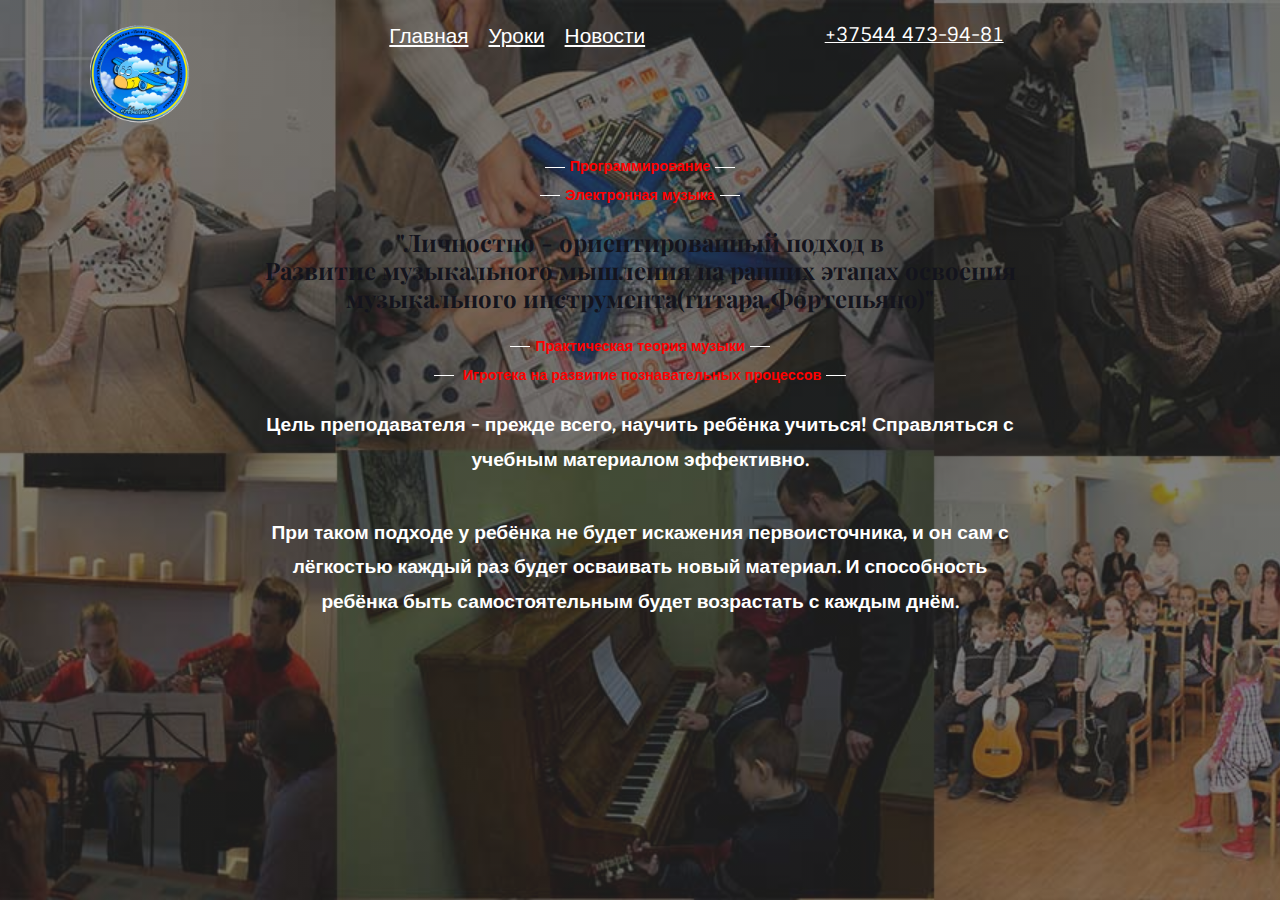
<file: index.html>
<!DOCTYPE html>
<html lang="en">
<head>
	<meta charset="UTF-8">
	<meta property="og:title" content="gitaraMania">
	<meta property="og:image" content="img/logoSite.jpg">
	<meta name="msapplication-TileColor" content="#d7e4e4">
	<meta name="theme-color" content="#ffffff">
	<title>gitaramania</title>
	<link rel="apple-touch-icon" sizes="180x180" href="/apple-touch-icon.png">
	<link rel="icon" type="image/png" sizes="32x32" href="/favicon-32x32.png">
	<link rel="icon" type="image/png" sizes="16x16" href="/favicon-16x16.png">
	<link rel="manifest" href="/site.webmanifest">
	<link rel="mask-icon" href="/safari-pinned-tab.svg" color="#5bbad5">
	
	<link rel="stylesheet" href="https://maxcdn.bootstrapcdn.com/bootstrap/4.0.0-beta.2/css/bootstrap.min.css"
				integrity="sha384-PsH8R72JQ3SOdhVi3uxftmaW6Vc51MKb0q5P2rRUpPvrszuE4W1povHYgTpBfshb" crossorigin="anonymous">
	<link href="https://fonts.googleapis.com/css?family=Playfair+Display:700|Sintony:400,700" rel="stylesheet">
	<link rel="stylesheet" href="css/normolize.css">
	<link rel="stylesheet" href="css/main.css">
	<link rel="stylesheet" href="css/responsive.css">
	
	<!--[if IE]>
	<script src="//html5shiv.googlecode.com/svn/trunk/html5.js"></script>
	<![endif]-->
	<style>
		footer, nav, header, section, aside {
			display: block
		}
	</style>
</head>
<body>
<div class="wrapper">
	<div class="main">
		<div class="main-overlay"></div>
		<header class="header">
			<div class="img">
				<a href="https://codepen.io/andreychernetsky/full/PdKKpp/">
					<img class="pic" src="img/Авиатор.gif" alt="logo"></a>
				
			</div>
			<nav>
				<ul class="menu">
					<li class="menu__item">
						<a href="https://andreychernetsky.github.io/timeClub1387/src/index.html">
							Главная
						</a>
					</li>
					<li class="menu__item">
						<a href="https://andreychernetsky.github.io/mainSiteForMusick/index.html">
							Уроки
						</a>
					</li>
					<li class="menu__item">
						<a href="https://vk.com/id243616286">
							Новости
						</a>
					</li>
				</ul>
			</nav>
			<a class="contact__item" href="tel:375444739481">+37544 473-94-81</a>
			<!--<i class="fa fa-phone-square" aria-hidden="true">-->
			<div class="section">
				<div class="menu-btn">
					<span></span>
				</div>
			</div>
		
		</header>
		<!--<img class="image" src="img/mainFoto.png" alt="maunFoto">-->
		
		<div class="main-text">
			<span class="main-text__span">Программирование</span>
			<span class="main-text__span">Электронная музыка</span>
			<h2 class="main-text__title">"Личностно - ориентированный подход в <br>
				Развитие музыкального мышления на ранних этапах освоения музыкального инструмента(гитара,Фортепьяно)"</h2>
			<span class="main-text__span">Практическая теория музыки</span>
			<span class="main-text__span"> Игротека на развитие познавательных процессов</span>
			<p class="main-text__desc"><strong>Цель преподавателя</strong> - прежде всего, научить ребёнка учиться!
				Справляться
				с учебным
				материалом эффективно.
			</p>
			<p class="main-text__desc">
				При таком подходе у ребёнка не будет искажения первоисточника, и он сам с лёгкостью каждый раз будет осваивать
				новый материал. И способность ребёнка быть самостоятельным будет возрастать с каждым днём.
			</p>
		</div>
	</div>
</div>

<script src="https://code.jquery.com/jquery-3.2.1.slim.min.js"
				integrity="sha384-KJ3o2DKtIkvYIK3UENzmM7KCkRr/rE9/Qpg6aAZGJwFDMVNA/GpGFF93hXpG5KkN"
				crossorigin="anonymous"></script>
<script src="js/main.js"></script>
</body>
</html>
</file>
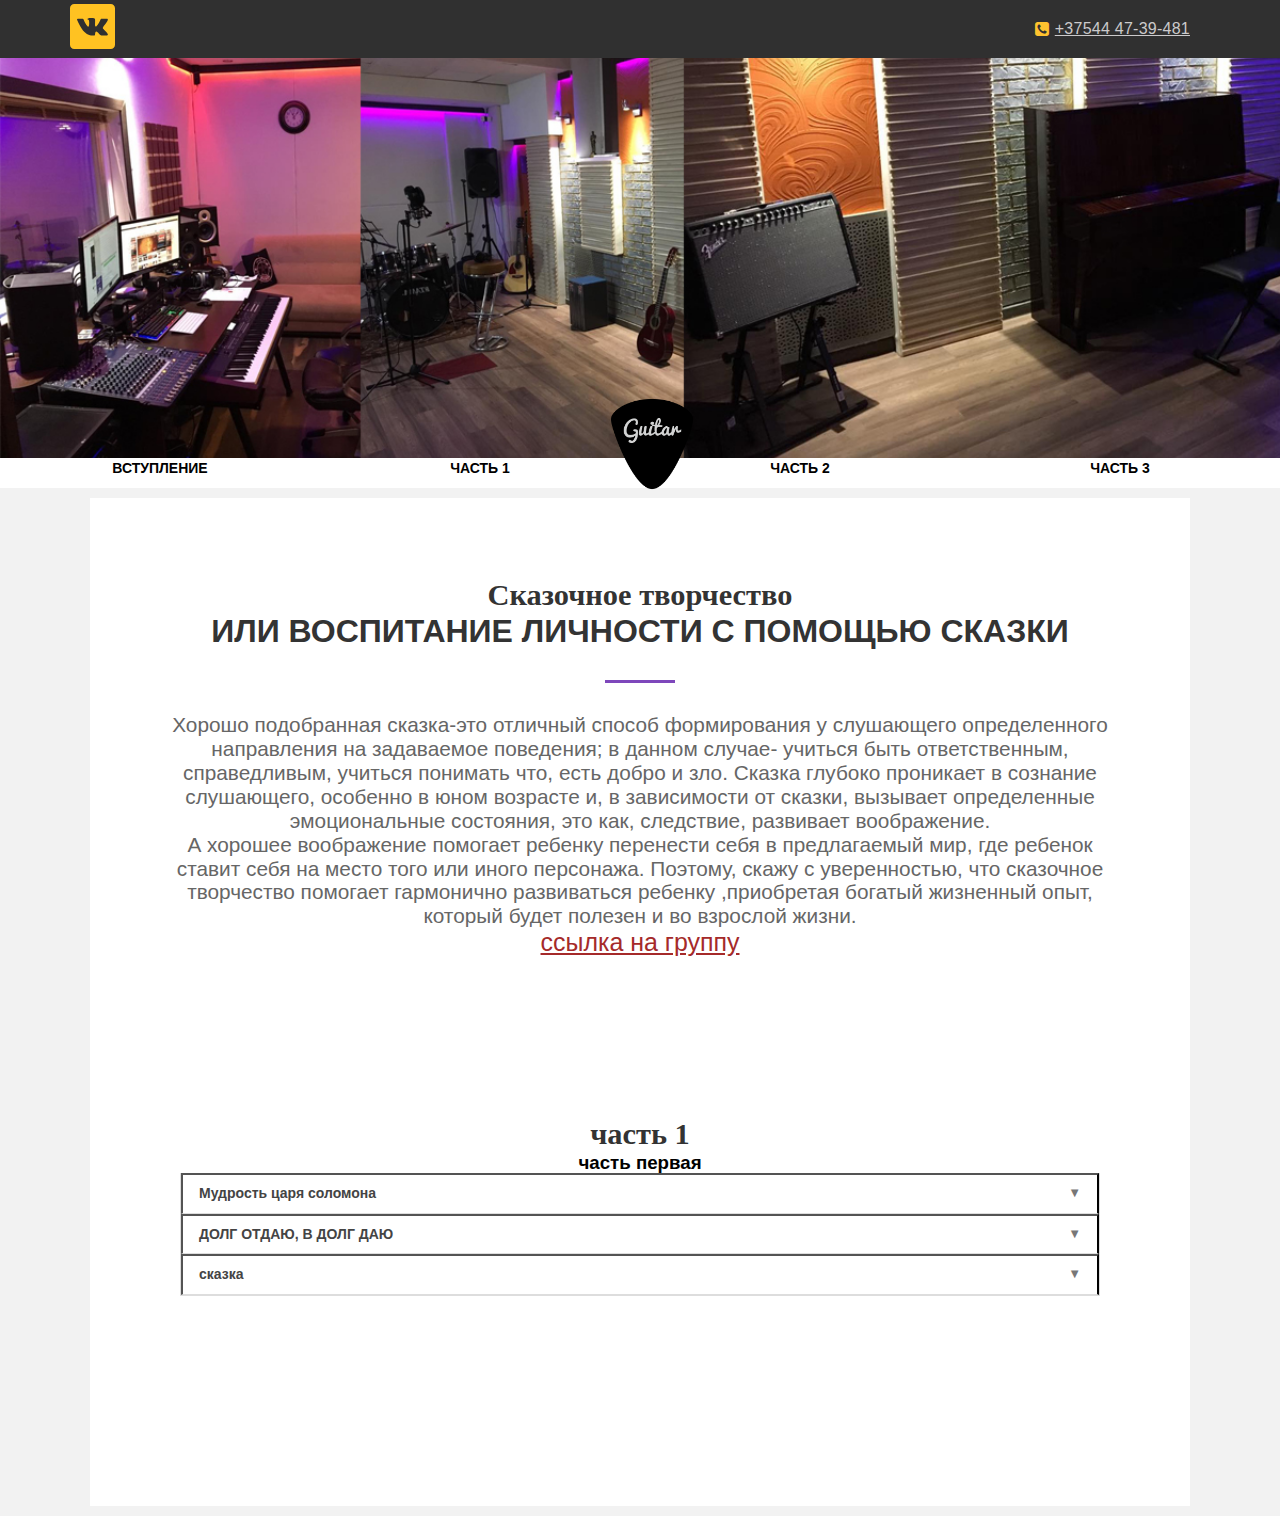
<file: app/index.html>
<!DOCTYPE html>
<html lang="en">
<head>
	<meta charset="UTF-8">
	<meta name="viewport" content="width=device-width, initial-scale=1.0">
	<meta http-equiv="X-UA-Compatible" content="ie=edge">
	<meta name="yandex-verification" content="5e5bbabbf4dec619"/>
	<title>lectures</title>
	<meta property="og:image" content="img/preview.jpg">
	<link rel="icon" type="image/png" href="favicon_16x16.png" sizes="16x16">
	<link rel="icon" type="image/png" href="favicon_32x32.png" sizes="32x32">
	<link rel="icon" type="image/png" href="favicon_96x96.png" sizes="96x96">
	<link rel="stylesheet" href="css/style.min.css">
</head>
<body class="page2">
<!--sprite-->
<svg style="display:none;">
	<symbol id="vk" viewBox="0 0 32 32">
		<g>
			<path
				d="M29 0h-26c-1.65 0-3 1.35-3 3v26c0 1.65 1.35 3 3 3h26c1.65 0 3-1.35 3-3v-26c0-1.65-1.35-3-3-3zM25.919 22.4l-2.925 0.044c0 0-0.631 0.125-1.456-0.444-1.094-0.75-2.125-2.706-2.931-2.45-0.813 0.256-0.788 2.012-0.788 2.012s0.006 0.375-0.181 0.575c-0.2 0.219-0.6 0.262-0.6 0.262h-1.306c0 0-2.888 0.175-5.431-2.475-2.775-2.887-5.225-8.619-5.225-8.619s-0.144-0.375 0.013-0.556c0.175-0.206 0.644-0.219 0.644-0.219l3.131-0.019c0 0 0.294 0.050 0.506 0.206 0.175 0.125 0.269 0.369 0.269 0.369s0.506 1.281 1.175 2.438c1.306 2.256 1.919 2.75 2.362 2.513 0.644-0.35 0.45-3.194 0.45-3.194s0.012-1.031-0.325-1.488c-0.262-0.356-0.756-0.463-0.969-0.488-0.175-0.025 0.113-0.431 0.488-0.619 0.563-0.275 1.556-0.294 2.731-0.281 0.913 0.006 1.181 0.069 1.538 0.15 1.081 0.262 0.712 1.269 0.712 3.681 0 0.775-0.137 1.863 0.419 2.219 0.238 0.156 0.825 0.025 2.294-2.469 0.694-1.181 1.219-2.569 1.219-2.569s0.113-0.25 0.288-0.356c0.181-0.106 0.425-0.075 0.425-0.075l3.294-0.019c0 0 0.988-0.119 1.15 0.331 0.169 0.469-0.369 1.563-1.712 3.356-2.206 2.944-2.456 2.669-0.619 4.369 1.75 1.625 2.113 2.419 2.175 2.519 0.712 1.2-0.813 1.294-0.813 1.294z"></path>
		</g>
	</symbol>
</svg>
<div class="wrapper">
	<a class="topButton" title="Наверх">&uarr;в</a>
	
	<header class="main-header">
		
		<div class="main-header__top">
			<div class="container">
				<div class="main-header__contacts">
					<a href="https://vk.com/id459488160" class="social" target="_blank">
						<svg class="social__icon-vk">
							<use xlink:href="#vk"></use>
						</svg>
					</a>
					<a class="main-header__phone" href="tel:375444739481">
						+37544 47-39-481
					</a>
					
					<!--<a class="advice-btn" data-fancybox data-src="#modal" href="javascript:;">Консультация</a>-->
				</div>
			</div>
		</div>
		<div class="main-header__image">
			<!--<img class="main-header__picture" width="100%" src="img/dekstop.jpg" alt="">-->
		</div>
		<div class="main-header__content">
			<div class="logo">
				<a href="https://andreychernetsky.github.io/siteVizitka/app/index.html" class="logo__link">
					<img class="logo__picture" src="img/logo/guitar-pick-logo.png" alt="logo">
				</a>
			</div>
			<nav class="main-menu" id="navMenu">
				<ul class="main-menu__list">
					<li class="main-menu__item">
						<a href="#head0" class="main-menu__link">вступление</a>
					</li>
					<li class="main-menu__item">
						<a href="#head1" class="main-menu__link ">часть 1</a>
					</li>
					<li class="main-menu__item">
						<a href="#head2" class="main-menu__link main-menu__item--third">часть 2</a>
					</li>
					<li class="main-menu__item">
						<a href="#head3" class="main-menu__link">часть 3</a>
					</li>
				</ul>
			</nav>
			<div class="menu-btn" id="btn">
				<span class="menu-btn__span"></span>
			</div>
		</div>
	</header>
	<main class="main">
		<section class="guitar" id="head0">
			<div class="section">
				<div class="container">
					<div class="section__header">
						<h3 class="section__suptitle">Cказочное творчество </h3>
						<h2 class="section__title">или воспитание личности с помощью сказки</h2>
						<p class="section__text">
							
							
							Хорошо подобранная сказка-это отличный способ формирования у слушающего определенного направления на задаваемое поведения; в данном случае- учиться быть
							ответственным, справедливым, учиться понимать что, есть добро и зло. Сказка глубоко проникает в сознание слушающего, особенно в юном возрасте и, в зависимости от
							сказки, вызывает определенные эмоциональные состояния, это как, следствие, развивает воображение.
						</p>
						<p class="section__text">
							А хорошее воображение помогает ребенку перенести себя в предлагаемый мир, где ребенок ставит себя на место того или иного персонажа. Поэтому, скажу с уверенностью,
							что сказочное творчество помогает гармонично развиваться ребенку ,приобретая богатый жизненный опыт, который будет полезен и во взрослой жизни.
						</p>
						<p class="section__text">
							<a class="section__link" href="https://vk.com/public192478265">ссылка на группу </a>
						</p>
					</div>
				</div>
			</div>
			<div class="game" id="head1">
				<div class="section">
					<div class="container">
						<div class="section__header">
							<h3 class="section__suptitle">часть 1</h3>
							<!--<h2 class="section__title"></h2>-->
							
							<div class="accordion">
								<div class="container">
									<div class="accordion__inner">
										<h3 class="accordion__title">часть первая</h3>
										<div class="accordion__group shadow">
											<div class="accordion__item">
												<button class="accordion__header blue">Мудрость царя соломона</button>
												<div class="accordion__panel">
													<a class="accordion__link" href="https://vk.com/@-192478265-mudrost-carya-solomonapritcha" target="_blank">
														<p class="accordion__descrip">
															притча
														</p>
													</a>
												</div>
											</div>
											<div class="accordion__item">
												<button class="accordion__header blue">
													ДОЛГ ОТДАЮ, В ДОЛГ ДАЮ</button>
												<div class="accordion__panel">
													<a class="accordion__link" href="https://vk.com/@-192478265-dolg-otdau-v-dolg-dau" target="_blank">
														<p class="accordion__descrip">
															Курдская народная сказка
														</p>
													</a>
												</div>
											</div>
											<div class="accordion__item">
												<button class="accordion__header blue">сказка </button>
												<div class="accordion__panel">
													<a class="accordion__link" href="#" target="_blank">
														<p class="accordion__descrip">
															краткое описание урока
														</p>
													</a>
												</div>
											</div>
										</div>
									</div>
								</div>
							</div>
						</div>
					</div>
				</div>
			</div>
			<div class="guitar" id="head3">
			
			</div>
		</section>
	</main>

</div>


<script src="https://ajax.googleapis.com/ajax/libs/jquery/3.4.1/jquery.min.js"></script>
<script src="js/libs.min.js"></script>
<script src="js/main.js"></script>
</body>
</html>
</file>
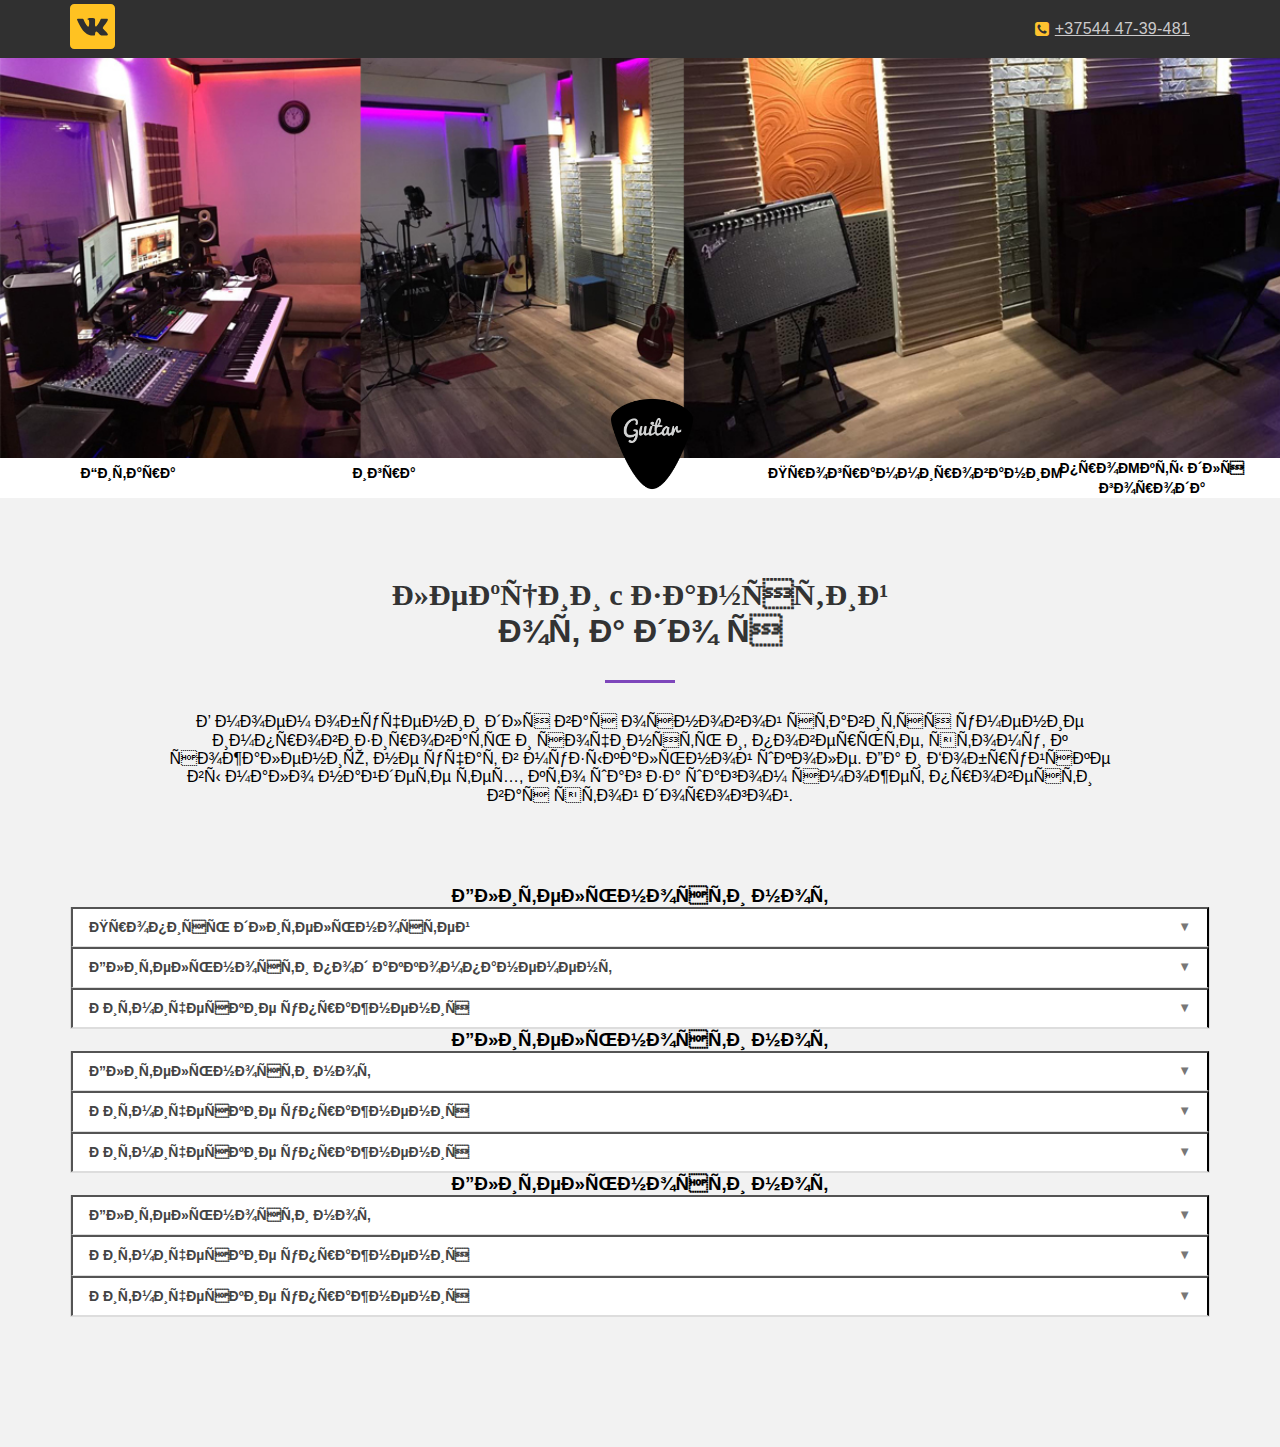
<file: app/2.html>
<!DOCTYPE html>
<html lang="ru>
<head>
	<meta charset="UTF-8">
	<meta name="viewport" content="width=device-width, initial-scale=1.0">
	<meta http-equiv="X-UA-Compatible" content="ie=edge">
	<meta name="yandex-verification" content="5e5bbabbf4dec619"/>
	<title>обучение игре на гитаре в бобруйске</title>
	<meta property="og:image" content="img/preview.jpg">
	<link rel="icon" type="image/png" href="favicon_16x16.png" sizes="16x16">
	<link rel="icon" type="image/png" href="favicon_32x32.png" sizes="32x32">
	<link rel="icon" type="image/png" href="favicon_96x96.png" sizes="96x96">
	<link rel="stylesheet" href="css/style.min.css">
</head>
<body>
<!--sprite-->
<svg style="display:none;">
	<symbol id="vk" viewBox="0 0 32 32">
		<g>
			<path
				d="M29 0h-26c-1.65 0-3 1.35-3 3v26c0 1.65 1.35 3 3 3h26c1.65 0 3-1.35 3-3v-26c0-1.65-1.35-3-3-3zM25.919 22.4l-2.925 0.044c0 0-0.631 0.125-1.456-0.444-1.094-0.75-2.125-2.706-2.931-2.45-0.813 0.256-0.788 2.012-0.788 2.012s0.006 0.375-0.181 0.575c-0.2 0.219-0.6 0.262-0.6 0.262h-1.306c0 0-2.888 0.175-5.431-2.475-2.775-2.887-5.225-8.619-5.225-8.619s-0.144-0.375 0.013-0.556c0.175-0.206 0.644-0.219 0.644-0.219l3.131-0.019c0 0 0.294 0.050 0.506 0.206 0.175 0.125 0.269 0.369 0.269 0.369s0.506 1.281 1.175 2.438c1.306 2.256 1.919 2.75 2.362 2.513 0.644-0.35 0.45-3.194 0.45-3.194s0.012-1.031-0.325-1.488c-0.262-0.356-0.756-0.463-0.969-0.488-0.175-0.025 0.113-0.431 0.488-0.619 0.563-0.275 1.556-0.294 2.731-0.281 0.913 0.006 1.181 0.069 1.538 0.15 1.081 0.262 0.712 1.269 0.712 3.681 0 0.775-0.137 1.863 0.419 2.219 0.238 0.156 0.825 0.025 2.294-2.469 0.694-1.181 1.219-2.569 1.219-2.569s0.113-0.25 0.288-0.356c0.181-0.106 0.425-0.075 0.425-0.075l3.294-0.019c0 0 0.988-0.119 1.15 0.331 0.169 0.469-0.369 1.563-1.712 3.356-2.206 2.944-2.456 2.669-0.619 4.369 1.75 1.625 2.113 2.419 2.175 2.519 0.712 1.2-0.813 1.294-0.813 1.294z"></path>
		</g>
	</symbol>
</svg>
<div class="wrapper">
	<header class="main-header">
		
		<div class="main-header__top">
			<div class="container">
				<div class="main-header__contacts">
					<a href="https://vk.com/id459488160" class="social" target="_blank">
						<svg class="social__icon-vk">
							<use xlink:href="#vk"></use>
						</svg>
					</a>
					<a class="main-header__phone" href="tel:375444739481">
						+37544 47-39-481
					</a>
					
					<!--<a class="advice-btn" data-fancybox data-src="#modal" href="javascript:;">Консультация</a>-->
				</div>
			</div>
		</div>
		<div class="main-header__image">
			<!--<img class="main-header__picture" width="100%" src="img/dekstop.jpg" alt="">-->
		</div>
		<div class="main-header__content">
			<div class="logo">
				<a href="https://vk.com/id459488160" class="logo__link" target="_blank">
					<img class="logo__picture" src="img/logo/guitar-pick-logo.png" alt="logo">
				</a>
			</div>
			<nav class="main-menu main-menu--page2">
				<ul class="main-menu__list">
					<li class="main-menu__item">
						<a href="/gutar.html" class="main-menu__link" target="_blank">Гитара</a>
					</li>
					<li class="main-menu__item">
						<a href="https://vk.com/public189846411" class="main-menu__link" target="_blank">игра</a>
					</li>
					<li class="main-menu__item main-menu__item--third">
						<a href="https://vk.com/club160258457" class="main-menu__link" target="_blank">Программирование</a>
					</li>
					<li class="main-menu__item">
						<a href="https://andreychernetsky.github.io/timeClub1387/src/index.html" class="main-menu__link" target="_blank">проекты для города</a>
					</li>
				</ul>
			</nav>
			<div class="menu-btn">
				<span class="menu-btn__span"></span>
			</div>
			<div id="nav" class="hidden-menu">
				<div class="hidden-menu__logo">
					<a href="https://vk.com/id459488160" class="hidden-menu__link-logo">gitaramania.by</a>
				</div>
				<ul class="hidden-menu__list">
					<li class="hidden-menu__item">
						<a class="hidden-menu__link" href="https://vk.com/club189091276" target="_blank">гитара</a>
					</li>
					<li class="hidden-menu__item">
						<a class="hidden-menu__link" href="https://vk.com/public189846411" target="_blank">игра</a>
					</li>
					<li class="hidden-menu__item">
						<a href="https://vk.com/club160258457" class="hidden-menu__link" target="_blank">программирование</a>
					</li>
					<li class="hidden-menu__item">
						<a href="https://andreychernetsky.github.io/timeClub1387/src/index.html" class="hidden-menu__link" target="_blank">проекты для города</a>
					</li>
				</ul>
			</div>
		</div>
	</header>
	
	<section class="section">
		<div class="container">
			<div class="section__header">
				<h3 class="section__suptitle">лекции c занятий</h3>
				<h2 class="section__title">от а до я</h2>
				<p>
					В моем обучении для вас основой ставится умение импровизировать и сочинять и, поверьте, этому, к сожалению, не учат в музыкальной школе. Да и Бобруйске вы мало найдете тех, кто шаг за шагом сможет провести вас этой дорогой.</p>
			</div>
		</div>
	</section>
	
	<section class="accordion">
		<div class="container">
			<div class="accordion__inner">
				<h3 class="accordion__title">Длительности нот</h3>
				<div class="accordion__group shadow">
					<div class="accordion__item">
						<button class="accordion__header blue">Пропись длительностей</button>
						<div class="accordion__panel">
							<a class="accordion__link" href="https://vk.com/@459488160-propis-dlitelnostei-not">
								<p class="accordion__descrip">
									краткое описание урока
								</p>
							</a>
						</div>
					</div>
					<div class="accordion__item">
					<button class="accordion__header blue">Длительности под аккомпанемент</button>
					<div class="accordion__panel">
						<a class="accordion__link" href="https://vk.com/@-189091276-dlitelnosti-not">
							<p class="accordion__descrip">
								ссылка на урок с кратким описанием
							</p>
						</a>
					</div>
				</div>
					<div class="accordion__item">
						<button class="accordion__header blue">Ритмические упражнения </button>
						<div class="accordion__panel">
							<a class="accordion__link" href="https://vk.com/@459488160-nota-dlitelnosti-i-ih-oboznacheniyanachertaniya-notnyi-stan">
								<p class="accordion__descrip">
									ссылка на урок с кратким описанием
								</p>
							</a>
						</div>
					</div>
				</div>
				
				<h3 class="accordion__title">Длительности нот</h3>
				<div class="accordion__group shadow">
					<div class="accordion__item">
						<button class="accordion__header blue">Длительности нот</button>
						<div class="accordion__panel">
							<a class="accordion__link" href="">
								<p class="accordion__descrip">
									ссылка на урок с кратким описанием
								</p>
							</a>
						</div>
					</div>
					<div class="accordion__item">
						<button class="accordion__header blue">Ритмические упражнения </button>
						<div class="accordion__panel">
							<a class="accordion__link" href="">
								<p class="accordion__descrip">
									ссылка на урок с кратким описанием
								</p>
							</a>
						</div>
					</div>
					<div class="accordion__item">
						<button class="accordion__header blue">Ритмические упражнения </button>
						<div class="accordion__panel">
							<a class="accordion__link" href="">
								<p class="accordion__descrip">
									ссылка на урок с кратким описанием
								</p>
							</a>
						</div>
					</div>
				</div>
				
				<h3 class="accordion__title">Длительности нот</h3>
				<div class="accordion__group shadow">
					<div class="accordion__item">
						<button class="accordion__header blue">Длительности нот</button>
						<div class="accordion__panel">
							<a class="accordion__link" href="">
								<p class="accordion__descrip">
									ссылка на урок с кратким описанием
								</p>
							</a>
						</div>
					</div>
					<div class="accordion__item">
						<button class="accordion__header blue">Ритмические упражнения </button>
						<div class="accordion__panel">
							<a class="accordion__link" href="">
								<p class="accordion__descrip">
									ссылка на урок с кратким описанием
								</p>
							</a>
						</div>
					</div>
					<div class="accordion__item">
						<button class="accordion__header blue">Ритмические упражнения </button>
						<div class="accordion__panel">
							<a class="accordion__link" href="">
								<p class="accordion__descrip">
									ссылка на урок с кратким описанием
								</p>
							</a>
						</div>
					</div>
				</div>
			</div>
		</div>
	</section>
</div>


<script src="https://ajax.googleapis.com/ajax/libs/jquery/3.4.1/jquery.min.js"></script>
<script src="js/libs.min.js"></script>
<script src="js/main.js"></script>
</body>
</html>
</file>
<file: css/main.css>
body {
	font-family: 'Sintony', sans-serif;
	color: #5c6369;
	box-sizing: border-box;
}

ul, li {
	display: block;
	padding: 0;
	margin: 0;
}

p {
	line-height: 1.8em;
}

h1, h2, h3, h4, h5, h6 {
	font-family: 'Playfair Display', serif;
	font-weight: 700;
	color: #14141d;
}

.wrapper {
	margin: 0 auto;
	max-width: 100%;
}

.main {
	color: #ffffff;
	height: 100vh;
	min-height: 600px;
	background: url('../img/mainFoto.jpg') no-repeat center;
	background-size: cover;
	position: relative;

}

.main-overlay {
	position: absolute;
	background-image: -moz-linear-gradient(150deg, rgb(45, 45, 44) 0%, rgb(45, 45, 44)100%);
	background-image: -webkit-linear-gradient(150deg, rgb(45, 45, 44) 0%, rgb(45, 45, 44)100%);
	background-image: -ms-linear-gradient(150deg, rgb(45, 45, 44) 0%, rgb(45, 45, 44) 100%);
	left: 0;
	top: 0;
	width: 100%;
	height: 100%;
	opacity: 0.6;
	z-index: 0;

}

.header {
	display: flex;
	justify-content: space-around;
	padding: 24px 0;
	width: 100%;
	z-index: 20;
	position: relative;
}

.menu {
	display: flex;
	justify-content: space-between;

}

.menu__item a {
	margin-left: 20px;
	font-size: 1.3rem;
	color: #ffffff;
}

.menu__link {

}

.image {
	margin: 0 auto;
	max-width: 100%;
}

.pic {
	width: 100px;
	height: 100px;
}
.contact__item {
	margin-bottom: 5px;
	margin-right: 7px;
	color: #fff;
	font-size: 1.2rem;
}


.main-text {
	width: 60%;
	margin: 0 auto;
	display: flex;
	flex-direction: column;
	align-items: center;
	position: relative;
	z-index: 2;
	text-align: center;
}

.main-text__span {
	display: inline-block;
	font-size: 0.9rem;
	padding: 6px;
	font-weight: 600;
	z-index: 140;
	color:#FF0000;
}

.main-text__span::after {
	content: '';
	width: 20px;
	height: 1px;
	background-color: #fff;
	display: inline-block;
	vertical-align: middle;
	margin-left: 5px;
	color: #ffffff;
}

.main-text__span::before {
	content: '';
	width: 20px;
	height: 1px;
	background-color: #fff;
	display: inline-block;
	vertical-align: middle;
	margin-right: 5px;
	color: #ffffff;
}

.main-text__title a {
	color:#fff;
	font-size: 1.3rem;
}

.main-text__desc {
	font-size: 1.2rem;
	color: white;
	font-weight: bolder;

}
</file>
<file: css/responsive.css>
/* ЭКРАНЫ ТЕЛЕФОНОВ */

@media screen and (max-width: 780px) {
.wrapper {
	width: 100%;
	display: flex;
	flex-direction: column;
	align-items: center;
	flex-wrap: nowrap;
}
	.header {
		width: 100%;
	}
	.pic {
		width: 50px;
		height: 50px;
	}
	.menu {
		display: none;
	}
	.main-text {
		/*display: flex;
		flex-direction: column;
		align-items: center;*/
	}
	.main-text__span {
		font-size: 0.9rem;
	}

	.main-text__title {
		font-size: 1.1rem;
	}
	.main-text__desc {
		font-size: 0.8rem;
	}



}
</file>
<file: css/normolize.css>
/*! normalize.css v8.0.1 | MIT License | github.com/necolas/normalize.css */

/* Document
   ========================================================================== */

/**
 * 1. Correct the line height in all browsers.
 * 2. Prevent adjustments of font size after orientation changes in iOS.
 */

html {
	line-height: 1.15; /* 1 */
	-webkit-text-size-adjust: 100%; /* 2 */
}

/* Sections
   ========================================================================== */

/**
 * Remove the margin in all browsers.
 */

body {
	margin: 0;
}

/**
 * Render the `main` element consistently in IE.
 */

main {
	display: block;
}

/**
 * Correct the font size and margin on `h1` elements within `section` and
 * `article` contexts in Chrome, Firefox, and Safari.
 */

/*h1 {*/
/*font-size: 2em;*/
/*margin: 0.67em 0;*/
/*}*/

/* Grouping content
   ========================================================================== */

/**
 * 1. Add the correct box sizing in Firefox.
 * 2. Show the overflow in Edge and IE.
 */

hr {
	box-sizing: content-box; /* 1 */
	height: 0; /* 1 */
	overflow: visible; /* 2 */
}

/**
 * 1. Correct the inheritance and scaling of font size in all browsers.
 * 2. Correct the odd `em` font sizing in all browsers.
 */

pre {
	font-family: monospace, monospace; /* 1 */
	font-size: 1em; /* 2 */
}

/* Text-level semantics
   ========================================================================== */

/**
 * Remove the gray background on active links in IE 10.
 */

a {
	background-color: transparent;
}

/**
 * 1. Remove the bottom border in Chrome 57-
 * 2. Add the correct text decoration in Chrome, Edge, IE, Opera, and Safari.
 */

abbr[title] {
	border-bottom: none; /* 1 */
	text-decoration: underline; /* 2 */
	text-decoration: underline dotted; /* 2 */
}

/**
 * Add the correct font weight in Chrome, Edge, and Safari.
 */

b,
strong {
	font-weight: bolder;
}

/**
 * 1. Correct the inheritance and scaling of font size in all browsers.
 * 2. Correct the odd `em` font sizing in all browsers.
 */

code,
kbd,
samp {
	font-family: monospace, monospace; /* 1 */
	font-size: 1em; /* 2 */
}

/**
 * Add the correct font size in all browsers.
 */

small {
	font-size: 80%;
}

/**
 * Prevent `sub` and `sup` elements from affecting the line height in
 * all browsers.
 */

sub,
sup {
	font-size: 75%;
	line-height: 0;
	position: relative;
	vertical-align: baseline;
}

sub {
	bottom: -0.25em;
}

sup {
	top: -0.5em;
}

/* Embedded content
   ========================================================================== */

/**
 * Remove the border on images inside links in IE 10.
 */

img {
	border-style: none;
}

/* Forms
   ========================================================================== */

/**
 * 1. Change the font styles in all browsers.
 * 2. Remove the margin in Firefox and Safari.
 */

button,
input,
optgroup,
select,
textarea {
	font-family: inherit; /* 1 */
	font-size: 100%; /* 1 */
	line-height: 1.15; /* 1 */
	margin: 0; /* 2 */
}

/**
 * Show the overflow in IE.
 * 1. Show the overflow in Edge.
 */

button,
input { /* 1 */
	overflow: visible;
}

/**
 * Remove the inheritance of text transform in Edge, Firefox, and IE.
 * 1. Remove the inheritance of text transform in Firefox.
 */

button,
select { /* 1 */
	text-transform: none;
}

/**
 * Correct the inability to style clickable types in iOS and Safari.
 */

button,
[type="button"],
[type="reset"],
[type="submit"] {
	-webkit-appearance: button;
}

/**
 * Remove the inner border and padding in Firefox.
 */

button::-moz-focus-inner,
[type="button"]::-moz-focus-inner,
[type="reset"]::-moz-focus-inner,
[type="submit"]::-moz-focus-inner {
	border-style: none;
	padding: 0;
}

/**
 * Restore the focus styles unset by the previous rule.
 */

button:-moz-focusring,
[type="button"]:-moz-focusring,
[type="reset"]:-moz-focusring,
[type="submit"]:-moz-focusring {
	outline: 1px dotted ButtonText;
}

/**
 * Correct the padding in Firefox.
 */

fieldset {
	padding: 0.35em 0.75em 0.625em;
}

/**
 * 1. Correct the text wrapping in Edge and IE.
 * 2. Correct the color inheritance from `fieldset` elements in IE.
 * 3. Remove the padding so developers are not caught out when they zero out
 *    `fieldset` elements in all browsers.
 */

legend {
	box-sizing: border-box; /* 1 */
	color: inherit; /* 2 */
	display: table; /* 1 */
	max-width: 100%; /* 1 */
	padding: 0; /* 3 */
	white-space: normal; /* 1 */
}

/**
 * Add the correct vertical alignment in Chrome, Firefox, and Opera.
 */

progress {
	vertical-align: baseline;
}

/**
 * Remove the default vertical scrollbar in IE 10+.
 */

textarea {
	overflow: auto;
}

/**
 * 1. Add the correct box sizing in IE 10.
 * 2. Remove the padding in IE 10.
 */

[type="checkbox"],
[type="radio"] {
	box-sizing: border-box; /* 1 */
	padding: 0; /* 2 */
}

/**
 * Correct the cursor style of increment and decrement buttons in Chrome.
 */

[type="number"]::-webkit-inner-spin-button,
[type="number"]::-webkit-outer-spin-button {
	height: auto;
}

/**
 * 1. Correct the odd appearance in Chrome and Safari.
 * 2. Correct the outline style in Safari.
 */

[type="search"] {
	-webkit-appearance: textfield; /* 1 */
	outline-offset: -2px; /* 2 */
}

/**
 * Remove the inner padding in Chrome and Safari on macOS.
 */

[type="search"]::-webkit-search-decoration {
	-webkit-appearance: none;
}

/**
 * 1. Correct the inability to style clickable types in iOS and Safari.
 * 2. Change font properties to `inherit` in Safari.
 */

::-webkit-file-upload-button {
	-webkit-appearance: button; /* 1 */
	font: inherit; /* 2 */
}

/* Interactive
   ========================================================================== */

/*
 * Add the correct display in Edge, IE 10+, and Firefox.
 */

details {
	display: block;
}

/*
 * Add the correct display in all browsers.
 */

summary {
	display: list-item;
}

/* Misc
   ========================================================================== */

/**
 * Add the correct display in IE 10+.
 */

template {
	display: none;
}

/**
 * Add the correct display in IE 10.
 */

[hidden] {
	display: none;
}
</file>
<file: app/css/style.min.css>
@charset "UTF-8";
/*$main-bg-color: #81b3d2;
$form-input-bg-color: #f2f2f2;
$menu-bottom-border-color: #678fa8;*/
:root {
  --white: #fff;
  --light-blue-9: #9ac2db;
  --light-blue-8: #81b3d2;
  --light-blue-66: #669ec0;
  --light-blue-6: #678fa8;
  --gray-1: #f2f2f2;
  --light-gray-2: #e5e5e5;
  --light-gray-3: #d5d5d5;
  --grayWithAtouchOfBrown: #766357;
  --black: #000;
  --text: #7d7d7d;
  --burger-button: var(--white);
  --color-text: var(--black);
  --bgBody:var(--white);
  --bg-body: var(--gray-1);
  --header-main: var(--white);
  --bgInfoSection:var(--white);
  --bgItem: var(--light-blue-8);
  --itemBottomBorder: var(--light-blue-6);
  --itemHover: var(--light-blue-8);
  --itemHoverMb: var(--light-blue-66);
  --clolorItem:var(--white);
  --linkActive:var(--grayWithAtouchOfBrown);
  --linkHover: var(--light-blue-8);
  --colorLink: var(--black);
  --colorLinkMenuMob:var(--white);
  --color-icon: #c0d9e8;
  --bloks-background: #eeeeee;
}

/*! normalize.css v8.0.1 | MIT License | github.com/necolas/normalize.css */
/* Document
   ========================================================================== */
/**
 * 1. Correct the line height in all browsers.
 * 2. Prevent adjustments of font size after orientation changes in iOS.
 */
html {
  line-height: 1.15;
  /* 1 */
  -webkit-text-size-adjust: 100%;
  /* 2 */
}

/* Sections
   ========================================================================== */
/**
 * Remove the margin in all browsers.
 */
body {
  margin: 0;
}

/**
 * Render the `main` element consistently in IE.
 */
main {
  display: block;
}

/**
 * Correct the font size and margin on `h1` elements within `section` and
 * `article` contexts in Chrome, Firefox, and Safari.
 */
h1 {
  font-size: 2em;
  margin: 0.67em 0;
}

/* Grouping content
   ========================================================================== */
/**
 * 1. Add the correct box sizing in Firefox.
 * 2. Show the overflow in Edge and IE.
 */
hr {
  -webkit-box-sizing: content-box;
          box-sizing: content-box;
  /* 1 */
  height: 0;
  /* 1 */
  overflow: visible;
  /* 2 */
}

/**
 * 1. Correct the inheritance and scaling of font size in all browsers.
 * 2. Correct the odd `em` font sizing in all browsers.
 */
pre {
  font-family: monospace, monospace;
  /* 1 */
  font-size: 1em;
  /* 2 */
}

/* Text-level semantics
   ========================================================================== */
/**
 * Remove the gray background on active links in IE 10.
 */
a {
  background-color: transparent;
}

/**
 * 1. Remove the bottom border in Chrome 57-
 * 2. Add the correct text decoration in Chrome, Edge, IE, Opera, and Safari.
 */
abbr[title] {
  border-bottom: none;
  /* 1 */
  text-decoration: underline;
  /* 2 */
  -webkit-text-decoration: underline dotted;
          text-decoration: underline dotted;
  /* 2 */
}

/**
 * Add the correct font weight in Chrome, Edge, and Safari.
 */
b,
strong {
  font-weight: bolder;
}

/**
 * 1. Correct the inheritance and scaling of font size in all browsers.
 * 2. Correct the odd `em` font sizing in all browsers.
 */
code,
kbd,
samp {
  font-family: monospace, monospace;
  /* 1 */
  font-size: 1em;
  /* 2 */
}

/**
 * Add the correct font size in all browsers.
 */
small {
  font-size: 80%;
}

/**
 * Prevent `sub` and `sup` elements from affecting the line height in
 * all browsers.
 */
sub,
sup {
  font-size: 75%;
  line-height: 0;
  position: relative;
  vertical-align: baseline;
}

sub {
  bottom: -0.25em;
}

sup {
  top: -0.5em;
}

/* Embedded content
   ========================================================================== */
/**
 * Remove the border on images inside links in IE 10.
 */
img {
  border-style: none;
}

/* Forms
   ========================================================================== */
/**
 * 1. Change the font styles in all browsers.
 * 2. Remove the margin in Firefox and Safari.
 */
button,
input,
optgroup,
select,
textarea {
  font-family: inherit;
  /* 1 */
  font-size: 100%;
  /* 1 */
  line-height: 1.15;
  /* 1 */
  margin: 0;
  /* 2 */
}

/**
 * Show the overflow in IE.
 * 1. Show the overflow in Edge.
 */
button,
input {
  /* 1 */
  overflow: visible;
}

/**
 * Remove the inheritance of text transform in Edge, Firefox, and IE.
 * 1. Remove the inheritance of text transform in Firefox.
 */
button,
select {
  /* 1 */
  text-transform: none;
}

/**
 * Correct the inability to style clickable types in iOS and Safari.
 */
button,
[type="button"],
[type="reset"],
[type="submit"] {
  -webkit-appearance: button;
}

/**
 * Remove the inner border and padding in Firefox.
 */
button::-moz-focus-inner,
[type="button"]::-moz-focus-inner,
[type="reset"]::-moz-focus-inner,
[type="submit"]::-moz-focus-inner {
  border-style: none;
  padding: 0;
}

/**
 * Restore the focus styles unset by the previous rule.
 */
button:-moz-focusring,
[type="button"]:-moz-focusring,
[type="reset"]:-moz-focusring,
[type="submit"]:-moz-focusring {
  outline: 1px dotted ButtonText;
}

/**
 * Correct the padding in Firefox.
 */
fieldset {
  padding: 0.35em 0.75em 0.625em;
}

/**
 * 1. Correct the text wrapping in Edge and IE.
 * 2. Correct the color inheritance from `fieldset` elements in IE.
 * 3. Remove the padding so developers are not caught out when they zero out
 *    `fieldset` elements in all browsers.
 */
legend {
  -webkit-box-sizing: border-box;
          box-sizing: border-box;
  /* 1 */
  color: inherit;
  /* 2 */
  display: table;
  /* 1 */
  max-width: 100%;
  /* 1 */
  padding: 0;
  /* 3 */
  white-space: normal;
  /* 1 */
}

/**
 * Add the correct vertical alignment in Chrome, Firefox, and Opera.
 */
progress {
  vertical-align: baseline;
}

/**
 * Remove the default vertical scrollbar in IE 10+.
 */
textarea {
  overflow: auto;
}

/**
 * 1. Add the correct box sizing in IE 10.
 * 2. Remove the padding in IE 10.
 */
[type="checkbox"],
[type="radio"] {
  -webkit-box-sizing: border-box;
          box-sizing: border-box;
  /* 1 */
  padding: 0;
  /* 2 */
}

/**
 * Correct the cursor style of increment and decrement buttons in Chrome.
 */
[type="number"]::-webkit-inner-spin-button,
[type="number"]::-webkit-outer-spin-button {
  height: auto;
}

/**
 * 1. Correct the odd appearance in Chrome and Safari.
 * 2. Correct the outline style in Safari.
 */
[type="search"] {
  -webkit-appearance: textfield;
  /* 1 */
  outline-offset: -2px;
  /* 2 */
}

/**
 * Remove the inner padding in Chrome and Safari on macOS.
 */
[type="search"]::-webkit-search-decoration {
  -webkit-appearance: none;
}

/**
 * 1. Correct the inability to style clickable types in iOS and Safari.
 * 2. Change font properties to `inherit` in Safari.
 */
::-webkit-file-upload-button {
  -webkit-appearance: button;
  /* 1 */
  font: inherit;
  /* 2 */
}

/* Interactive
   ========================================================================== */
/*
 * Add the correct display in Edge, IE 10+, and Firefox.
 */
details {
  display: block;
}

/*
 * Add the correct display in all browsers.
 */
summary {
  display: list-item;
}

/* Misc
   ========================================================================== */
/**
 * Add the correct display in IE 10+.
 */
template {
  display: none;
}

/**
 * Add the correct display in IE 10.
 */
[hidden] {
  display: none;
}

/* Slider */
.slick-slider {
  position: relative;
  display: block;
  -webkit-box-sizing: border-box;
          box-sizing: border-box;
  -webkit-user-select: none;
  -moz-user-select: none;
  -ms-user-select: none;
  user-select: none;
  -webkit-touch-callout: none;
  -khtml-user-select: none;
  -ms-touch-action: pan-y;
  touch-action: pan-y;
  -webkit-tap-highlight-color: transparent;
}

.slick-list {
  position: relative;
  display: block;
  overflow: hidden;
  margin: 0;
  padding: 0;
}

.slick-list:focus {
  outline: none;
}

.slick-list.dragging {
  cursor: pointer;
  cursor: hand;
}

.slick-slider .slick-track,
.slick-slider .slick-list {
  -webkit-transform: translate3d(0, 0, 0);
  -ms-transform: translate3d(0, 0, 0);
  transform: translate3d(0, 0, 0);
}

.slick-track {
  position: relative;
  top: 0;
  left: 0;
  display: block;
  margin-left: auto;
  margin-right: auto;
}

.slick-track:before,
.slick-track:after {
  display: table;
  content: '';
}

.slick-track:after {
  clear: both;
}

.slick-loading .slick-track {
  visibility: hidden;
}

.slick-slide {
  display: none;
  float: left;
  height: 100%;
  min-height: 1px;
}

[dir='rtl'] .slick-slide {
  float: right;
}

.slick-slide img {
  display: block;
}

.slick-slide.slick-loading img {
  display: none;
}

.slick-slide.dragging img {
  pointer-events: none;
}

.slick-initialized .slick-slide {
  display: block;
}

.slick-loading .slick-slide {
  visibility: hidden;
}

.slick-vertical .slick-slide {
  display: block;
  height: auto;
  border: 1px solid transparent;
}

.slick-arrow.slick-hidden {
  display: none;
}

@font-face {
  font-family: "roboto-example";
  font-weight: normal;
  font-style: normal;
  src: url("../fonts/RobotoRegular/RobotoRegular.eot");
  src: url("../fonts/RobotoRegular/RobotoRegular.eot?#iefix") format("embedded-opentype"), url("../fonts/RobotoRegular/RobotoRegular.woff") format("woff"), url("../fonts/RobotoRegular/RobotoRegular.ttf") format("truetype");
}

@font-face {
  font-family: "roboto-example";
  font-weight: bold;
  font-style: normal;
  src: url("../fonts/RobotoBold/RobotoBold.eot");
  src: url("../fonts/RobotoBold/RobotoBold.eot?#iefix") format("embedded-opentype"), url("../fonts/RobotoBold/RobotoBold.woff") format("woff"), url("../fonts/RobotoBold/RobotoBold.ttf") format("truetype");
}

@font-face {
  font-family: 'icomoon';
  src: url("../fonts/icomoon.eot?oqu5nd");
  src: url("../fonts/icomoon.eot?oqu5nd#iefix") format("embedded-opentype"), url("../fonts/icomoon.ttf?oqu5nd") format("truetype"), url("../fonts/icomoon.woff?oqu5nd") format("woff"), url("../fonts/icomoon.svg?oqu5nd#icomoon") format("svg");
  font-weight: normal;
  font-style: normal;
}

[class^="icon-"], [class*=" icon-"] {
  /* use !important to prevent issues with browser extensions that change fonts */
  font-family: 'icomoon' !important;
  speak: none;
  font-style: normal;
  font-weight: normal;
  font-variant: normal;
  text-transform: none;
  line-height: 1;
  /* Better Font Rendering =========== */
  -webkit-font-smoothing: antialiased;
  -moz-osx-font-smoothing: grayscale;
}

.icon-envelope-o:before {
  content: "\f003";
}

.icon-phone-square:before {
  content: "\f098";
}

.icon-comment-o:before {
  content: "\f0e5";
}

.icon-hand-peace-o:before {
  content: "\f25b";
}

.icon-headphones:before {
  content: "\e910";
}

.icon-dice:before {
  content: "\e915";
}

.icon-pacman:before {
  content: "\e916";
}

.icon-file-music:before {
  content: "\e928";
}

.icon-quotes-left:before {
  content: "\e977";
}

.icon-quotes-right:before {
  content: "\e978";
}

.icon-menu:before {
  content: "\e9bd";
}

.icon-facebook2:before {
  content: "\ea91";
}

.icon-whatsapp:before {
  content: "\ea93";
}

.icon-vk:before {
  content: "\ea98";
}

.icon-youtube:before {
  content: "\ea9d";
}

.icon-github:before {
  content: "\eab0";
}

.icon-skype:before {
  content: "\eac5";
}

/*1) xs-устройство(до 576px)
2) sm-устройство(больше или равно 576px)
@media(min-width:576px){}
*/
body, html {
  font-family: Arial;
  min-width: 320px;
  background-color: #f2f2f2;
  font-size: 100%;
}

*,
*:after,
*:before {
  -webkit-box-sizing: border-box;
          box-sizing: border-box;
}

* {
  margin: 0;
  padding: 0;
}

.container {
  width: 100%;
  max-width: 1170px;
  margin: 0 auto;
  padding: 0 15px;
}

.main-header {
  min-width: 320px;
  font-family: "PT Sans", "Arial", sans-serif;
}

.main-header__content {
  width: 100%;
  display: -webkit-box;
  display: -ms-flexbox;
  display: flex;
  -ms-flex-pack: distribute;
      justify-content: space-around;
}

.main-header__image {
  max-width: 100%;
  height: 400px;
  background-image: url("../img/dekstop.jpg");
  background-repeat: no-repeat;
  background-size: cover;
  background-position: center center;
}

.main-header__picture {
  max-width: 100%;
}

.main-header__contacts {
  display: -webkit-box;
  display: -ms-flexbox;
  display: flex;
  -webkit-box-pack: justify;
      -ms-flex-pack: justify;
          justify-content: space-between;
  -webkit-box-align: center;
      -ms-flex-align: center;
          align-items: center;
}

.main-header__top {
  width: 100%;
  background-color: #303030;
  position: relative;
}

.main-header__phone {
  display: block;
  color: #cbcacb;
  letter-spacing: 0.25px;
  position: relative;
  padding: 20px 20px;
}

.main-header__phone::before {
  content: "\f098";
  font-family: 'icomoon';
  position: absolute;
  left: 0;
  color: #ffc22f;
}

.logo {
  position: relative;
  top: -64px;
  left: 47%;
  -webkit-transform: translateX(-50%);
      -ms-transform: translateX(-50%);
          transform: translateX(-50%);
}

.logo__picture {
  position: absolute;
  width: 100px;
  height: 100px;
}

.logo__link {
  color: #ffc22f;
  font-family: 'Eurofurence';
  font-weight: normal;
  font-size: 1.5rem;
}

.menu-btn {
  position: fixed;
  display: none;
  margin: 15px 10px;
  z-index: 100;
  width: 40px;
  height: 40px;
  background-color: #fff;
  border-radius: 50%;
}

.menu-btn__span, .menu-btn__span::before, .menu-btn__span::after {
  position: absolute;
  display: block;
  right: 20px;
  width: 20px;
  height: 2px;
  background: #777;
  left: 50%;
  top: 50%;
  margin-left: -10px;
  margin-top: -1px;
}

.menu-btn__span::before, .menu-btn__span::after {
  content: " ";
  display: block;
  -webkit-transition: 0.2s;
  -o-transition: 0.2s;
  transition: 0.2s;
}

.menu-btn__span::before {
  -webkit-transform: translateY(-5px);
      -ms-transform: translateY(-5px);
          transform: translateY(-5px);
}

.menu-btn__span::after {
  -webkit-transform: translateY(5px);
      -ms-transform: translateY(5px);
          transform: translateY(5px);
}

.main-menu {
  width: 100%;
  display: block;
  background-color: var(--white);
}

.main-menu__list {
  display: -webkit-box;
  display: -ms-flexbox;
  display: flex;
  -ms-flex-pack: distribute;
      justify-content: space-around;
  -webkit-box-align: center;
      -ms-flex-align: center;
          align-items: center;
}

.main-menu__item {
  min-height: 30px;
  width: 20%;
  /*!*background-color: var(--white);*!*/
  border: 0;
  font-size: 14px;
  list-style-type: none;
  text-align: center;
  position: relative;
  font-family: "PT Sans", "Arial", sans-serif;
  line-height: 20px;
  font-weight: 700;
  text-transform: uppercase;
}

.main-menu .main-menu__item--third {
  margin-left: auto;
}

.main-menu__link {
  text-decoration: none;
  color: var(--black);
}

.main-menu__link:hover {
  color: #ffc222;
}

.main-menu__link:active {
  color: rgba(255, 255, 255, 0.3);
}

.hidden-menu {
  background: #f5f6f7;
  display: -webkit-box;
  display: -ms-flexbox;
  display: flex;
  -webkit-box-orient: vertical;
  -webkit-box-direction: normal;
      -ms-flex-direction: column;
          flex-direction: column;
  -webkit-box-align: center;
      -ms-flex-align: center;
          align-items: center;
  padding-top: 110px;
  height: 100vh;
  width: 100vh;
  position: fixed;
  top: 0;
  visibility: hidden;
  z-index: 290;
  left: 0;
}

.social {
  margin-top: -50px;
  display: block;
  background: #ffc107;
}

.social__icon-vk {
  position: absolute;
  width: 45px;
  height: 45px;
  fill: #ffc222;
  display: block;
}

.social__vk:hover {
  fill: #fff;
}

.advice-btn {
  width: 200px;
  line-height: 36px;
  color: #fff;
  background-color: #ffc222;
  padding: 5px 20px 4px 50px;
  font-size: 1rem;
  position: relative;
}

.advice-btn:before {
  content: "\f25b";
  font-family: 'icomoon';
  position: absolute;
  left: 22px;
  color: #1b1b1b;
}

.main {
  width: 100%;
  max-width: 1100px;
  margin: 10px auto;
  padding: 0 15px;
  background-color: #fff;
}

.section {
  padding: 80px 0;
}

.section__header {
  width: 100%;
  max-width: 950px;
  margin: 0 auto;
  text-align: center;
}

.section__suptitle {
  font-family: 'Kaushan Script', cursive;
  font-size: 1.9rem;
  color: #333;
}

.section__title {
  font-size: 2rem;
  font-weight: 700;
  color: #333333;
  text-transform: uppercase;
}

.section__title:after {
  content: "";
  display: block;
  width: 70px;
  height: 3px;
  margin: 30px auto;
  background-color: #7e47bb;
}

.section__text {
  font-size: 1.3rem;
  color: #666;
}

.section .section__link {
  display: block;
  font-size: 1.2em;
  color: brown;
}

.accordion {
  padding-bottom: 130px;
  /* with shadow */
}

.accordion__inner {
  width: 100%;
  display: -webkit-box;
  display: -ms-flexbox;
  display: flex;
  -webkit-box-orient: vertical;
  -webkit-box-direction: normal;
      -ms-flex-direction: column;
          flex-direction: column;
  -webkit-box-align: center;
      -ms-flex-align: center;
          align-items: center;
}

.accordion__group {
  width: 100%;
  display: -webkit-box;
  display: -ms-flexbox;
  display: flex;
  -webkit-box-orient: vertical;
  -webkit-box-direction: normal;
      -ms-flex-direction: column;
          flex-direction: column;
  -webkit-box-align: center;
      -ms-flex-align: center;
          align-items: center;
  border-left: 1px solid #ddd;
  border-right: 1px solid #ddd;
  border-bottom: 1px solid #ddd;
}

.accordion.shadow {
  -webkit-box-shadow: 0 3px 4px 0 rgba(0, 0, 0, 0.14), 0 3px 3px -2px rgba(0, 0, 0, 0.2), 0 1px 8px 0 rgba(0, 0, 0, 0.12);
          box-shadow: 0 3px 4px 0 rgba(0, 0, 0, 0.14), 0 3px 3px -2px rgba(0, 0, 0, 0.2), 0 1px 8px 0 rgba(0, 0, 0, 0.12);
}

.accordion__item {
  width: 100%;
}

.accordion__header {
  background-color: #fff;
  border-bottom: 1px solid #ddd;
  border-radius: 0;
  color: #444;
  cursor: pointer;
  display: block;
  font-size: 14px;
  font-weight: 600;
  line-height: 1.25;
  outline: medium none;
  margin: 0;
  padding: 10px 16px;
  text-align: left;
  text-decoration: none;
  text-transform: none;
  -webkit-transition: all 0.2s ease 0s;
  -o-transition: all 0.2s ease 0s;
  transition: all 0.2s ease 0s;
  vertical-align: middle;
  white-space: normal;
  width: 100%;
  /* with color */
}

.accordion__header.active, .accordion__header:hover, .accordion__header:focus {
  background-color: #eee;
  color: #444;
  text-decoration: none;
}

.accordion__header.blue.active {
  background-color: #3f51b5;
  color: #fff;
}

.accordion__header:after {
  content: '\25bc';
  /* Unicode down arrow */
  font-size: 13px;
  color: #777;
  float: right;
  margin-left: 5px;
}

.accordion__header.active:after {
  content: "\25b2";
  /* Unicode up arrow */
}

.accordion__header.blue.active:after {
  color: #fff;
}

.accordion__panel {
  background-color: #fff;
  display: none;
  padding: 20px;
  overflow: hidden;
}

.accordion__panel.show {
  border-bottom: 1px solid #ddd;
  display: block;
}

.accordion__descrip:last-child {
  margin: 0;
}

.topButton {
  position: fixed;
  bottom: 40px;
  right: 9px;
  z-index: 9999;
  width: 40px;
  height: 40px;
  text-align: center;
  line-height: 30px;
  background: #ff55ff;
  opacity: 0.3;
  color: #444;
  cursor: pointer;
  border-radius: 2px;
  display: none;
}

.topButton:hover {
  background: #3f51b5;
  opacity: 1;
}

.topButton__show {
  display: block;
}

@media (max-width: 920px) {
  .main-header__phone {
    right: 20%;
  }
  .main-menu {
    min-width: 320px;
    display: none;
    position: absolute;
    opacity: 0.3;
    top: 9%;
    left: 0;
    right: 0;
    background-color: black;
  }
  .main-menu__list {
    display: -webkit-box;
    display: -ms-flexbox;
    display: flex;
    -webkit-box-orient: vertical;
    -webkit-box-direction: normal;
        -ms-flex-direction: column;
            flex-direction: column;
    z-index: 400;
  }
  .main-menu__item {
    width: 100%;
    display: block;
    text-align: center;
  }
  .main-menu__link {
    display: block;
    line-height: 40px;
    color: #fff;
    border-bottom: 1px solid #fff;
  }
  .main-menu__link:hover {
    color: brown;
    opacity: 1;
  }
  .menu-btn {
    opacity: 0.7;
    position: absolute;
    top: 1px;
    right: 20px;
    z-index: 300;
    background: #fff;
    display: -webkit-box;
    display: -ms-flexbox;
    display: flex;
    -webkit-box-pack: end;
        -ms-flex-pack: end;
            justify-content: flex-end;
    border-radius: 50%;
  }
  __logo {
    display: -webkit-box;
    display: -ms-flexbox;
    display: flex;
    -webkit-box-pack: center;
        -ms-flex-pack: center;
            justify-content: center;
    -webkit-box-align: center;
        -ms-flex-align: center;
            align-items: center;
  }
  __link-logo {
    display: block;
    text-decoration: none;
    font-size: 2rem;
    color: #ffa834;
  }
  __link-logo:hover {
    color: green;
  }
  __list {
    text-align: center;
    height: 100%;
    display: -webkit-box;
    display: -ms-flexbox;
    display: flex;
    -webkit-box-orient: vertical;
    -webkit-box-direction: normal;
        -ms-flex-flow: column nowrap;
            flex-flow: column nowrap;
    -webkit-box-align: center;
        -ms-flex-align: center;
            align-items: center;
    -ms-flex-line-pack: stretch;
        align-content: stretch;
  }
  __item {
    list-style-type: none;
    line-height: 0.1rem;
  }
  __item:hover {
    color: #ffa834;
    text-decoration: underline;
  }
  __link {
    display: inline-block;
    color: #fff;
    font-size: 1.4rem;
    margin: 20px auto;
    text-decoration: none;
  }
  .logo {
    top: -43px;
    margin-right: 102%;
    -webkit-box-ordinal-group: 3;
        -ms-flex-order: 2;
            order: 2;
  }
}

@media (max-width: 840px) {
  .main-header__image {
    background-image: url("../img/mobyle.jpg");
    background-repeat: no-repeat;
    max-width: 100%;
  }
}

@media (max-width: 770px) {
  .section {
    padding: 40px 0;
  }
}

@media (max-width: 684px) {
  .hidden-menu {
    padding-top: 90px;
  }
  .logo {
    top: -20px;
  }
  .logo__picture {
    width: 60px;
    height: 60px;
  }
}

@media (max-width: 480px) {
  .main-header__image {
    background-image: url("../img/mobyle2.jpg");
    background-repeat: no-repeat;
    background-position: center center;
    background-size: cover;
    max-width: 100%;
  }
}
</file>
